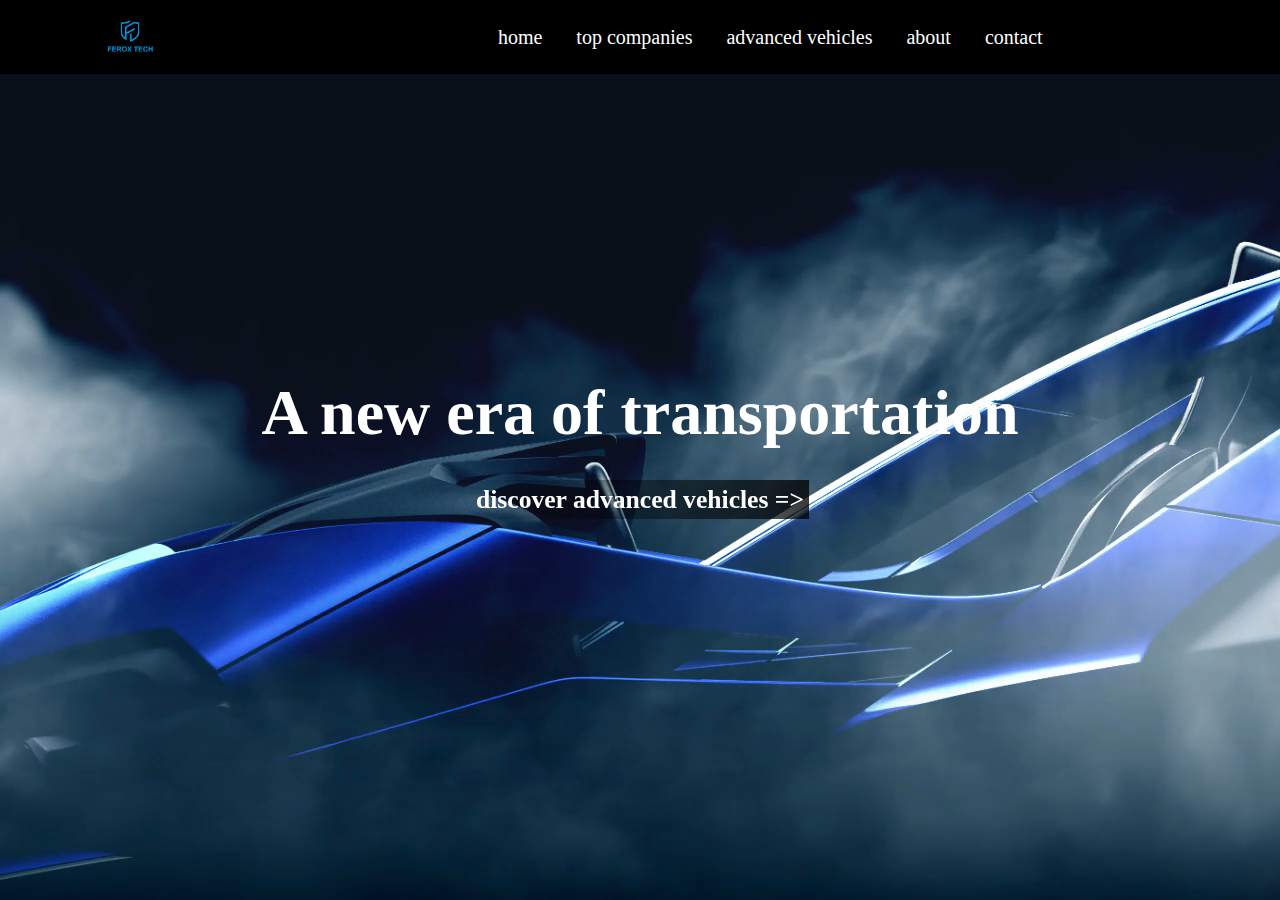
<file: index.html>
<!DOCTYPE html>
<html lang="en">

<head>
    <meta charset="UTF-8">
    <meta name="viewport" content="width=device-width, initial-scale=1.0">
    <title>ferox vehicles</title>
    <link rel="stylesheet" href="styles.css">
</head>

<body>
    <div class="nav">
        <div class="logo"><img src="logo 4.png" alt="logo" style="width: 70px;height:auto;"></div>
        <div class="menu">
            <a href="index.html" class="ac">home</a>
            <a href="companies.html">top companies</a>
            <a href="advanced.html">advanced vehicles</a>
            <a href="about.html">about</a>
            <a href="contact.html">contact</a>
        </div>
        <div class="dropdown-menu">
            <div class="drop-img">
                <img src="menu2.jpg" alt="menu" style="width: 70px;height:auto; padding-top: 10px;">
            </div>
            <div class="dropdown-content">
                <a href="index.html">home</a>
                <a href="companies.html">top companies</a>
                <a href="advanced.html">advanced vehicles</a>
                <a href="about.html">about</a>
                <a href="contact.html">contact</a>
                <div class="footer">
                    <div class="social">
                        <img src="iconfinder_5282541_fb_social media_facebook_facebook logo_social network_icon_64px.png" alt="facebook-Icon">
                        <img src="iconfinder_5282551_tweet_twitter_twitter logo_icon_64px.png" alt="twitter-Icon">
                        <img src="iconfinder_5282544_camera_instagram_social media_social network_instagram logo_icon_64px.png" alt="instagram-Icon">
                        <img src="iconfinder_5282546_chat_facebook_message_messenger_messenger logo_icon_64px.png" alt="massenger-Icon">
                        <img src="iconfinder_5282549_call_chat_mobile_whatsapp_whatsapp logo_icon_64px.png" alt="whatsapp-Icon">
                    </div>
                </div>
            </div>
        </div>
    </div>
    <div class="section">

        <h1>A new era of transportation <br> <span id="next"><a href="advanced.html">  discover advanced vehicles =></a></span> </h1>
        <div class="video-container">
            <video autoplay loop muted>
            <source src="Ferox Advanced Vehicles - Intelligent vehicles powered by visionary technology.mp4" type="video/mp4">
        </video>
            <div class="homeimg">
                <h1 style="padding-top: 50vh; font-size: 3vw;">Meaningful and profound technologies</h1>
                <h1 style="padding-top: 70vh; font-size: 3vw;">Uncompromising innovators</h1>
                <h1 style="padding-top: 90vh; font-size: 3vw;"> Accelerating human progress</h1>
                <img src="695751035ba8a39763bef60726c109e5.jpg" alt="homeimg" style="width: 100%;opacity: 0.7;">

            </div>

        </div>

    </div>


</body>

</html>
</file>
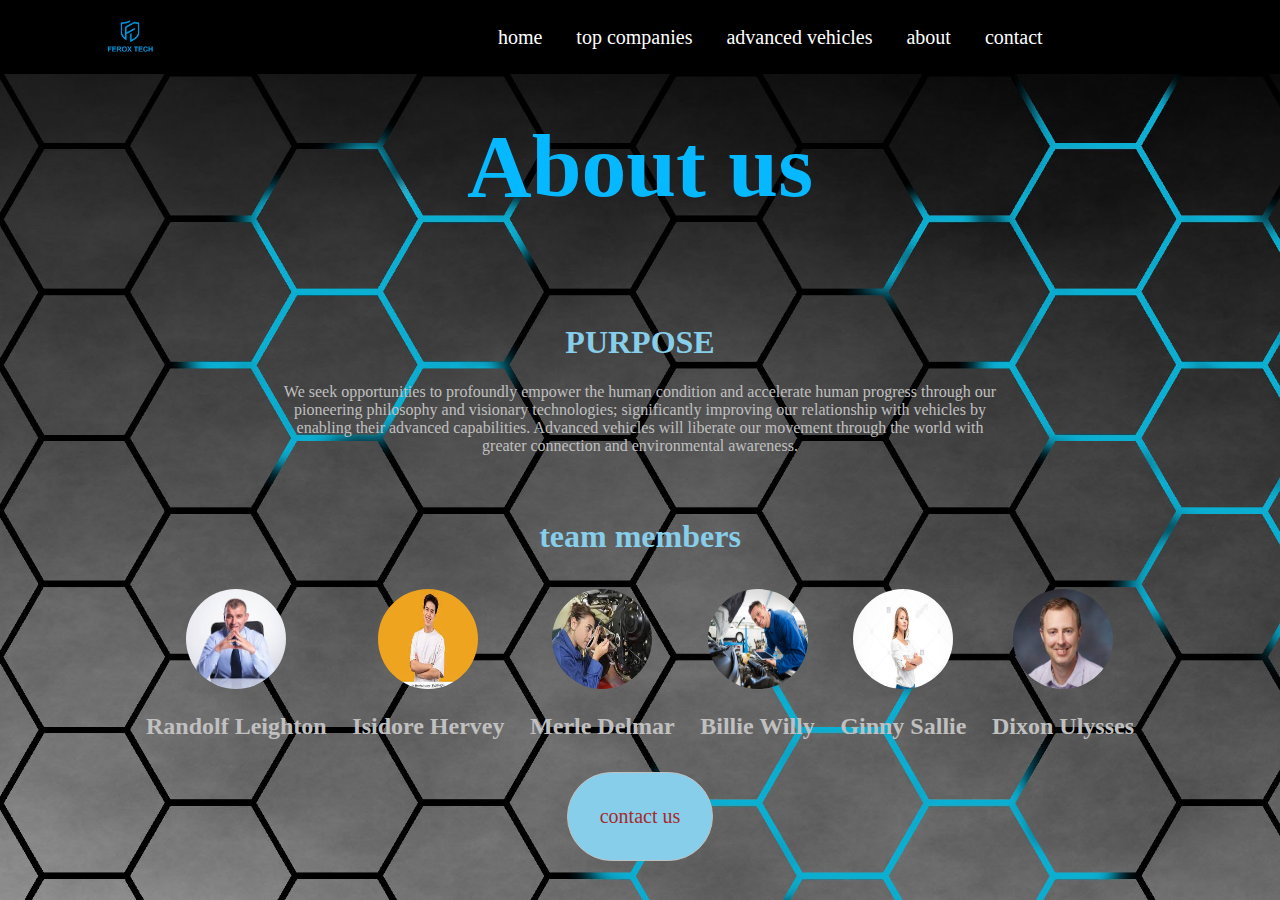
<file: about.html>
<!DOCTYPE html>
<html lang="en">

<head>
    <meta charset="UTF-8">
    <meta name="viewport" content="width=device-width, initial-scale=1.0">
    <title>ferox vehicles</title>
    <link rel="stylesheet" href="styles.css">
    <style>
        body {
            background-image: url('Cool-Backgrounds-for-Laptops-59-images.jpg');
            background-repeat: no-repeat;
            background-attachment: fixed;
            background-size: cover;
        }
        
        .container {
            margin-top: 6vh;
            width: 100%;
            display: flex;
            flex-direction: column;
            justify-content: center;
            align-items: center;
            text-align: center;
        }
        
        .about {
            display: flex;
            justify-content: center;
            text-align: center;
            flex-direction: column;
            align-items: center;
        }
        
        .prop {
            padding: 2vw;
            width: 60%;
        }
        
        .team {
            display: flex;
            justify-content: center;
            align-items: center;
            text-align: center;
            flex-wrap: wrap;
        }
        
        .team img {
            width: 100px;
            height: 100px;
            border-radius: 75%;
        }
        
        .pf {
            display: flex;
            flex-direction: column;
            justify-content: center;
            align-items: center;
            text-align: center;
        }
        
        .name,
        p {
            color: silver;
        }
        
        .top {
            top: 0;
            color: skyblue;
        }
        
        .members {
            padding: 1vw;
        }
        
        .container a {
            padding: 2.5vmax;
            background-color: skyblue;
            border-radius: 50px;
            border: 1px solid silver;
            color: brown;
        }
    </style>
</head>

<body>
    <div class="nav">
        <div class="logo"><img src="logo 4.png" alt="logo" style="width: 70px;height:auto;"></div>
        <div class="menu">
            <a href="index.html">home</a>
            <a href="companies.html">top companies</a>
            <a href="advanced.html">advanced vehicles</a>
            <a href="about.html">about</a>
            <a href="contact.html">contact</a>
        </div>
        <div class="dropdown-menu">
            <div class="drop-img">
                <img src="menu2.jpg" alt="menu" style="width: 70px;height:auto; padding-top: 10px;">
            </div>
            <div class="dropdown-content">
                <a href="index.html">home</a>
                <a href="companies.html">top companies</a>
                <a href="advanced.html">advanced vehicles</a>
                <a href="about.html">about</a>
                <a href="contact.html">contact</a>
                <div class="footer">
                    <div class="social">
                        <img src="iconfinder_5282541_fb_social media_facebook_facebook logo_social network_icon_64px.png" alt="facebook-Icon">
                        <img src="iconfinder_5282551_tweet_twitter_twitter logo_icon_64px.png" alt="twitter-Icon">
                        <img src="iconfinder_5282544_camera_instagram_social media_social network_instagram logo_icon_64px.png" alt="instagram-Icon">
                        <img src="iconfinder_5282546_chat_facebook_message_messenger_messenger logo_icon_64px.png" alt="massenger-Icon">
                        <img src="iconfinder_5282549_call_chat_mobile_whatsapp_whatsapp logo_icon_64px.png" alt="whatsapp-Icon">
                    </div>
                </div>
            </div>
        </div>
    </div>
    <div class="container">
        <h1 style="color: rgb(5, 184, 255); font-size:7vmax;">About us</h1>
        <div class="about">
            <div class="prop">
                <h1 class="top">PURPOSE</h1>
                <p>We seek opportunities to profoundly empower the human condition and accelerate human progress through our pioneering philosophy and visionary technologies; significantly improving our relationship with vehicles by enabling their advanced
                    capabilities. Advanced vehicles will liberate our movement through the world with greater connection and environmental awareness.</p>
            </div>
            <h1 class="top">team members</h1>
            <div class="team">
                <div class="members">
                    <img src="ab6.jfif" alt="tm">
                    <h2 class="name">Randolf Leighton</h2>
                </div>

                <div class="members">
                    <img src="ab2.jfif" alt="tm">
                    <h2 class="name">Isidore Hervey</h2>
                </div>
                <div class="members">
                    <img src="ab3.jfif" alt="tm">
                    <h2 class="name">Merle Delmar</h2>
                </div>
                <div class="members">
                    <img src="ab4.jpg" alt="tm">
                    <h2 class="name">Billie Willy</h2>
                </div>
                <div class="members">
                    <img src="ab5.jpg" alt="tm">
                    <h2 class="name">Ginny Sallie</h2>
                </div>
                <div class="members">
                    <img src="ab1.jfif" alt="tm">
                    <h2 class="name">Dixon Ulysses</h2>
                </div>
            </div>
            <a href="contact.html">contact us</a>
        </div>
    </div>
    </div>
</body>

</html>
</file>
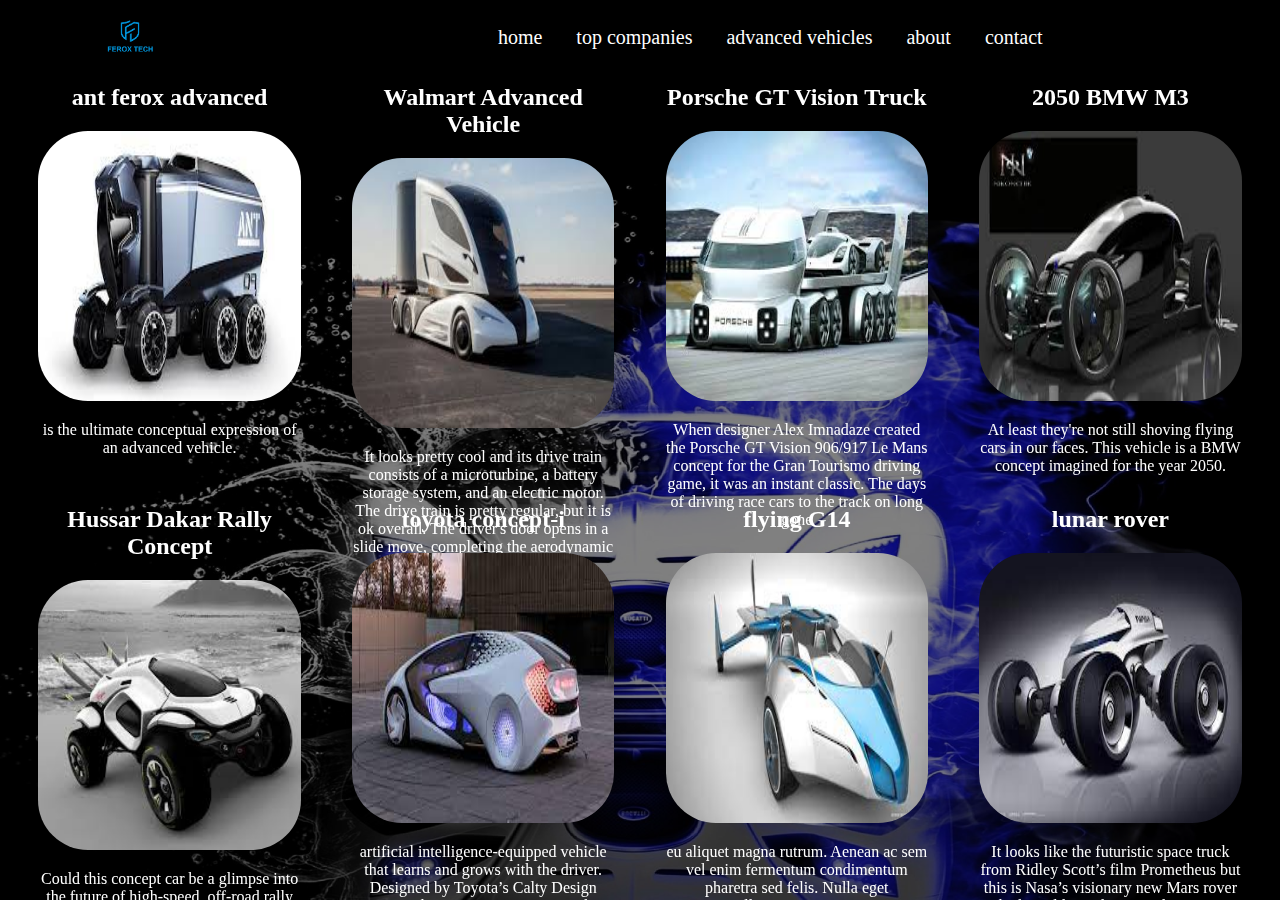
<file: advanced.html>
<!DOCTYPE html>
<html lang="en">

<head>
    <meta charset="UTF-8">
    <meta name="viewport" content="width=device-width, initial-scale=1.0">
    <title>ferox vehicles</title>
    <link rel="stylesheet" href="styles.css">
</head>

<body>
    <div class="nav">
        <div class="logo"><img src="logo 4.png" alt="logo" style="width: 70px;height:auto;"></div>
        <div class="menu">
            <a href="index.html">home</a>
            <a href="companies.html">top companies</a>
            <a href="advanced.html">advanced vehicles</a>
            <a href="about.html">about</a>
            <a href="contact.html">contact</a>
        </div>
        <div class="dropdown-menu">
            <div class="drop-img">
                <img src="menu2.jpg" alt="menu" style="width: 70px;height:auto; padding-top: 10px;">
            </div>
            <div class="dropdown-content">
                <a href="index.html">home</a>
                <a href="companies.html">top companies</a>
                <a href="advanced.html">advanced vehicles</a>
                <a href="about.html">about</a>
                <a href="contact.html">contact</a>
                <div class="footer">
                    <div class="social">
                        <img src="iconfinder_5282541_fb_social media_facebook_facebook logo_social network_icon_64px.png" alt="facebook-Icon">
                        <img src="iconfinder_5282551_tweet_twitter_twitter logo_icon_64px.png" alt="twitter-Icon">
                        <img src="iconfinder_5282544_camera_instagram_social media_social network_instagram logo_icon_64px.png" alt="instagram-Icon">
                        <img src="iconfinder_5282546_chat_facebook_message_messenger_messenger logo_icon_64px.png" alt="massenger-Icon">
                        <img src="iconfinder_5282549_call_chat_mobile_whatsapp_whatsapp logo_icon_64px.png" alt="whatsapp-Icon">
                    </div>
                </div>
            </div>
        </div>
    </div>
    <div class="section">

        <div class="gallary">

            <div class="col">


                <div class="item">
                    <h2 class="name">ant ferox advanced</h2>
                    <img src="ant.jfif" alt="ant">
                    <p>is the ultimate conceptual expression of an advanced vehicle.</p>
                </div>

                <div class="item">
                    <h2 class="name">Hussar Dakar Rally Concept</h2>
                    <img src="Hussar.jfif" alt="hussar-design">
                    <p>Could this concept car be a glimpse into the future of high-speed, off-road rally racing? Designer Klaud Wasiak thinks so, and has created the Hussar</p>
                </div>


                <div class="item">
                    <h2 class="name">Mars rover</h2>
                    <img src="maxresdefault.jpg" alt="maxresdefault">
                    <p>It looks like the futuristic space truck from Ridley Scott’s film Prometheus but this is Nasa’s visionary new Mars rover which could one day provide transport for manned missions to the Red Planet.
                    </p>
                </div>

            </div>

            <div class="col">


                <div class="item">
                    <h2 class="name">Walmart Advanced Vehicle</h2>
                    <img src="walmart.jfif" alt="walmart">
                    <p>It looks pretty cool and its drive train consists of a microturbine, a battery storage system, and an electric motor. The drive train is pretty regular, but it is ok overall. The driver's door opens in a slide move, completing the
                        aerodynamic design.</p>
                </div>


                <div class="item">
                    <h2 class="name">toyota concept-i</h2>
                    <img src="toyota concept-i.jfif" alt="toyota">
                    <p>artificial intelligence-equipped vehicle that learns and grows with the driver. Designed by Toyota’s Calty Design Research center in Newport Beach, California, the outrageous looking exterior is only part of a much more advanced platform.</p>
                </div>

                <div class="item">
                    <h2 class="name">azaris ferox advanced</h2>
                    <img src="download.jfif" alt="azaris">
                    <p>New advanced capabilities enhance our ability to traverse land with strong, flexible, primal, and extremely swift vehicles.</p>
                </div>

            </div>

            <div class="col">

                <div class="item">
                    <h2 class="name">Porsche GT Vision Truck</h2>
                    <img src="truck.jfif" alt="truck">
                    <p>When designer Alex Imnadaze created the Porsche GT Vision 906/917 Le Mans concept for the Gran Tourismo driving game, it was an instant classic. The days of driving race cars to the track on long gone</p>
                </div>


                <div class="item">
                    <h2 class="name">flying G14</h2>
                    <img src="flying car.jfif" alt="flying car">
                    <p>eu aliquet magna rutrum. Aenean ac sem vel enim fermentum condimentum pharetra sed felis. Nulla eget ullamcorper purus.</p>
                </div>


                <div class="item">
                    <h2 class="name">Off-Road Ambulance</h2>
                    <img src="325161a01d4bc8c4926a408693517265.jpg" alt="Off-Road Ambulance">
                    <p>The RT 112 rescue vehicle was design to provide access to emergency help even in remote parts of the world where terrain can be difficult. The project combines modern off-roading technology</p>
                </div>

            </div>

            <div class="col">

                <div class="item">
                    <h2 class="name">2050 BMW M3</h2>
                    <img src="2050.jfif" alt="BMW M3">
                    <p>At least they're not still shoving flying cars in our faces. This vehicle is a BMW concept imagined for the year 2050. </p>
                </div>


                <div class="item">
                    <h2 class="name">lunar rover</h2>
                    <img src="lunar rover.jfif" alt="lunar rover">
                    <p>It looks like the futuristic space truck from Ridley Scott’s film Prometheus but this is Nasa’s visionary new Mars rover which could one day provide transport for manned missions to the Red Planet</p>
                </div>


                <div class="item">
                    <h2 class="name">advanced vehicle</h2>
                    <img src="inc.jfif" alt="inc">
                    <p>eu aliquet magna rutrum. Aenean ac sem vel enim fermentum condimentum pharetra sed felis. Nulla eget ullamcorper purus.</p>
                </div>

            </div>

        </div>

        <div class="video-container">
            <img src="1179580.jpg" alt="backgound" style="width: 100%;height: 100%; opacity: 0.5;position: fixed;">

        </div>
    </div>

</body>
</file>
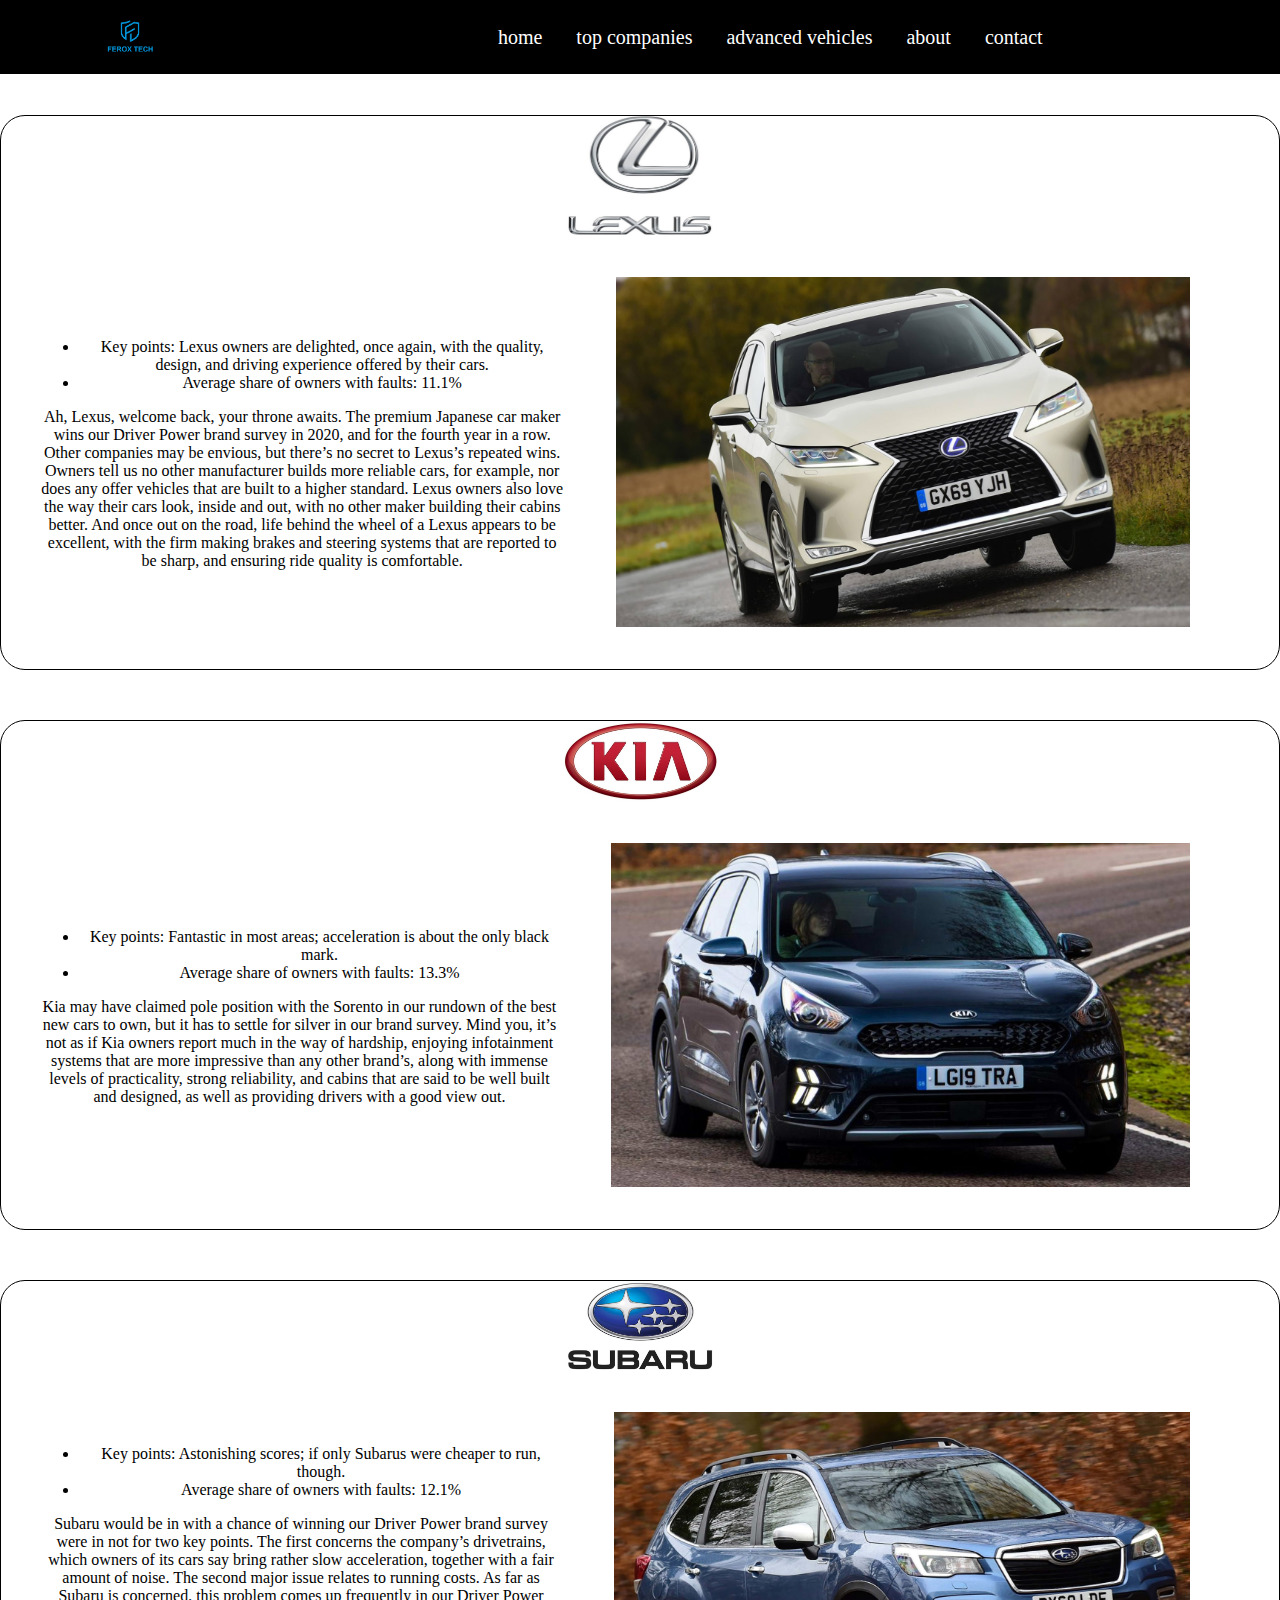
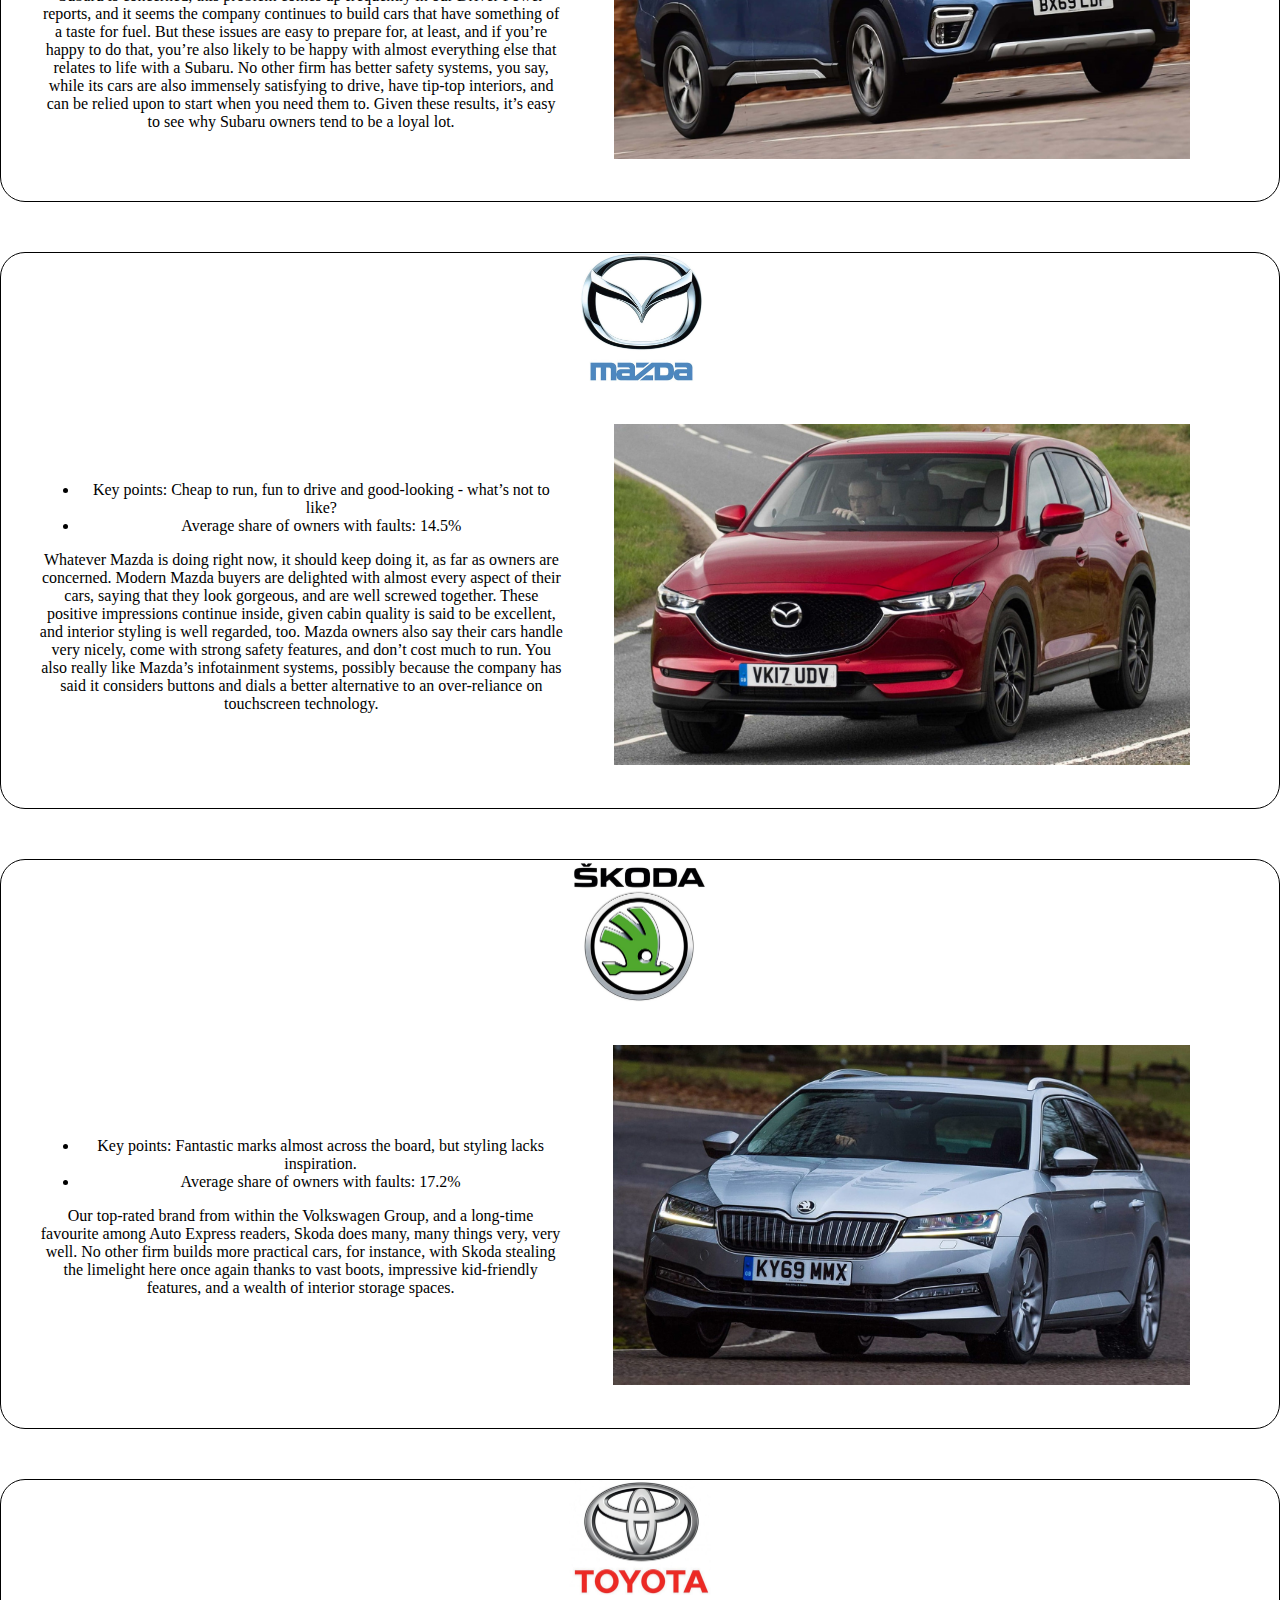
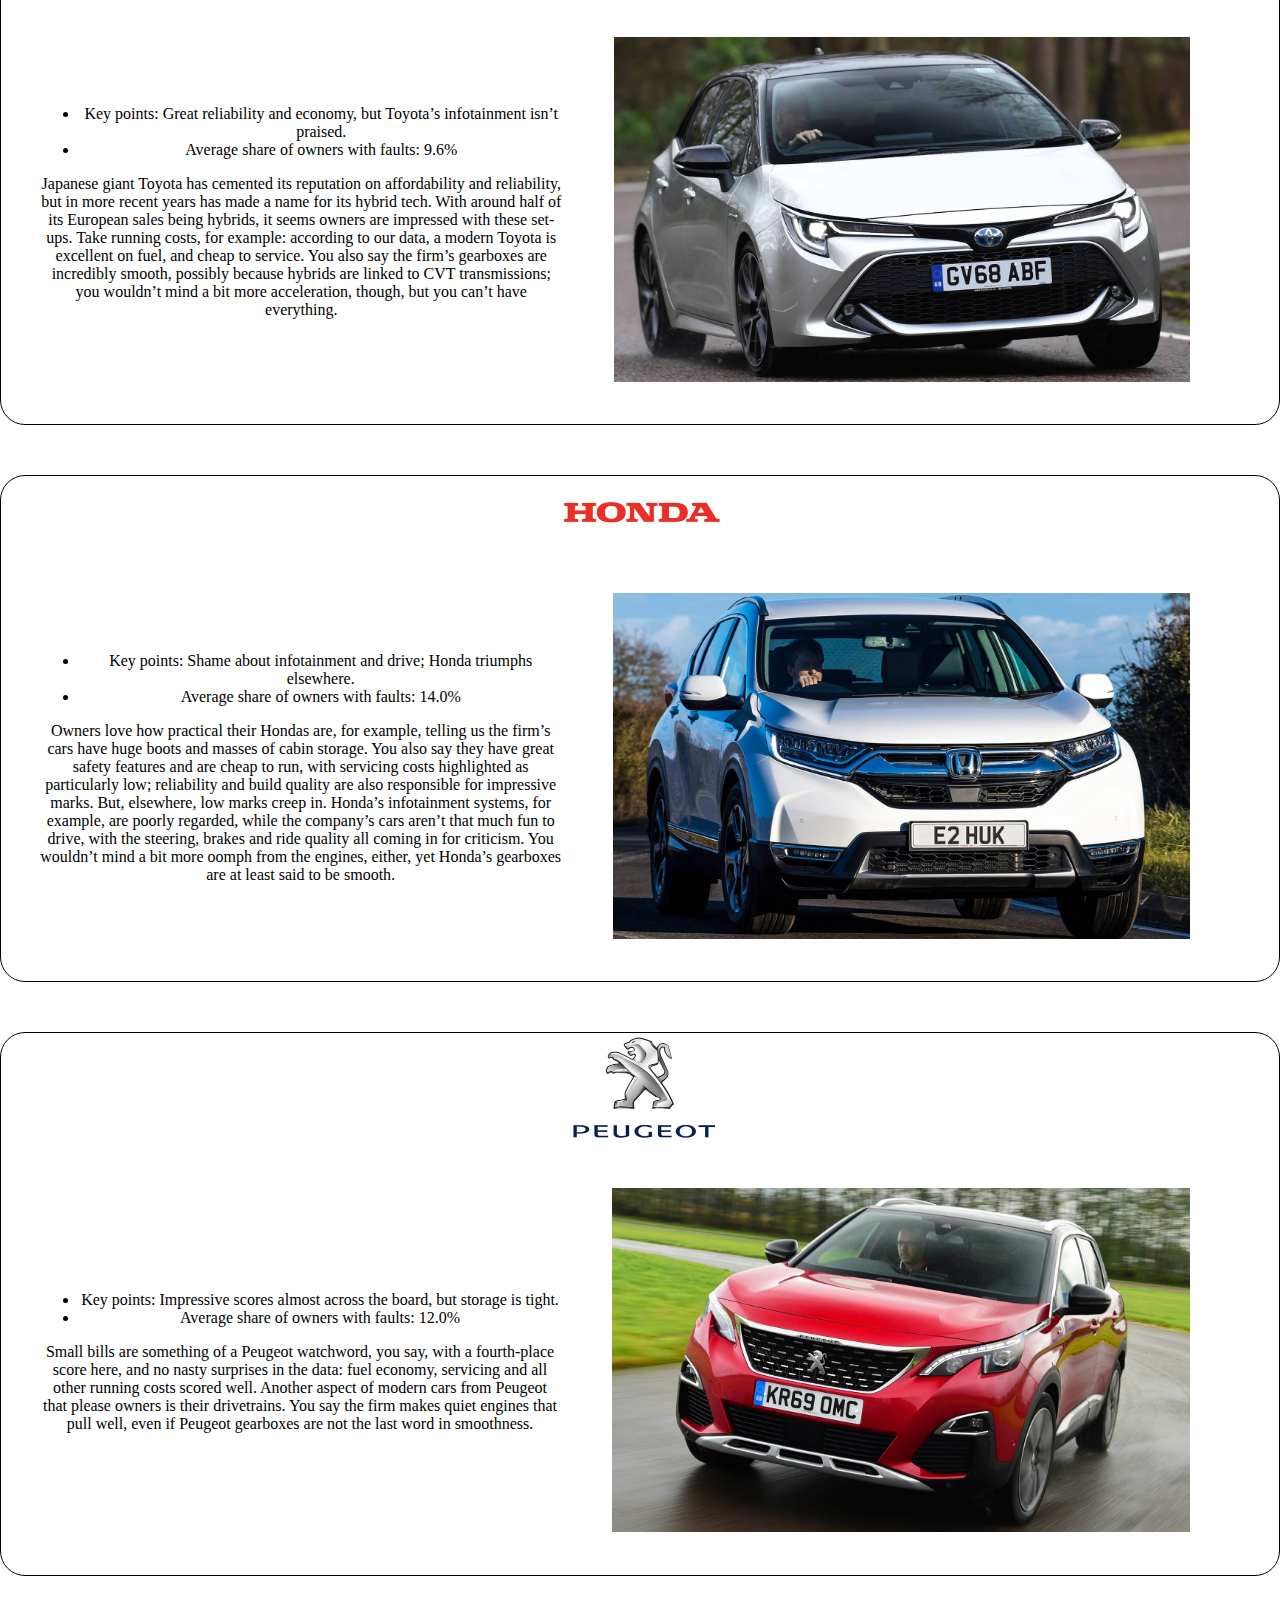
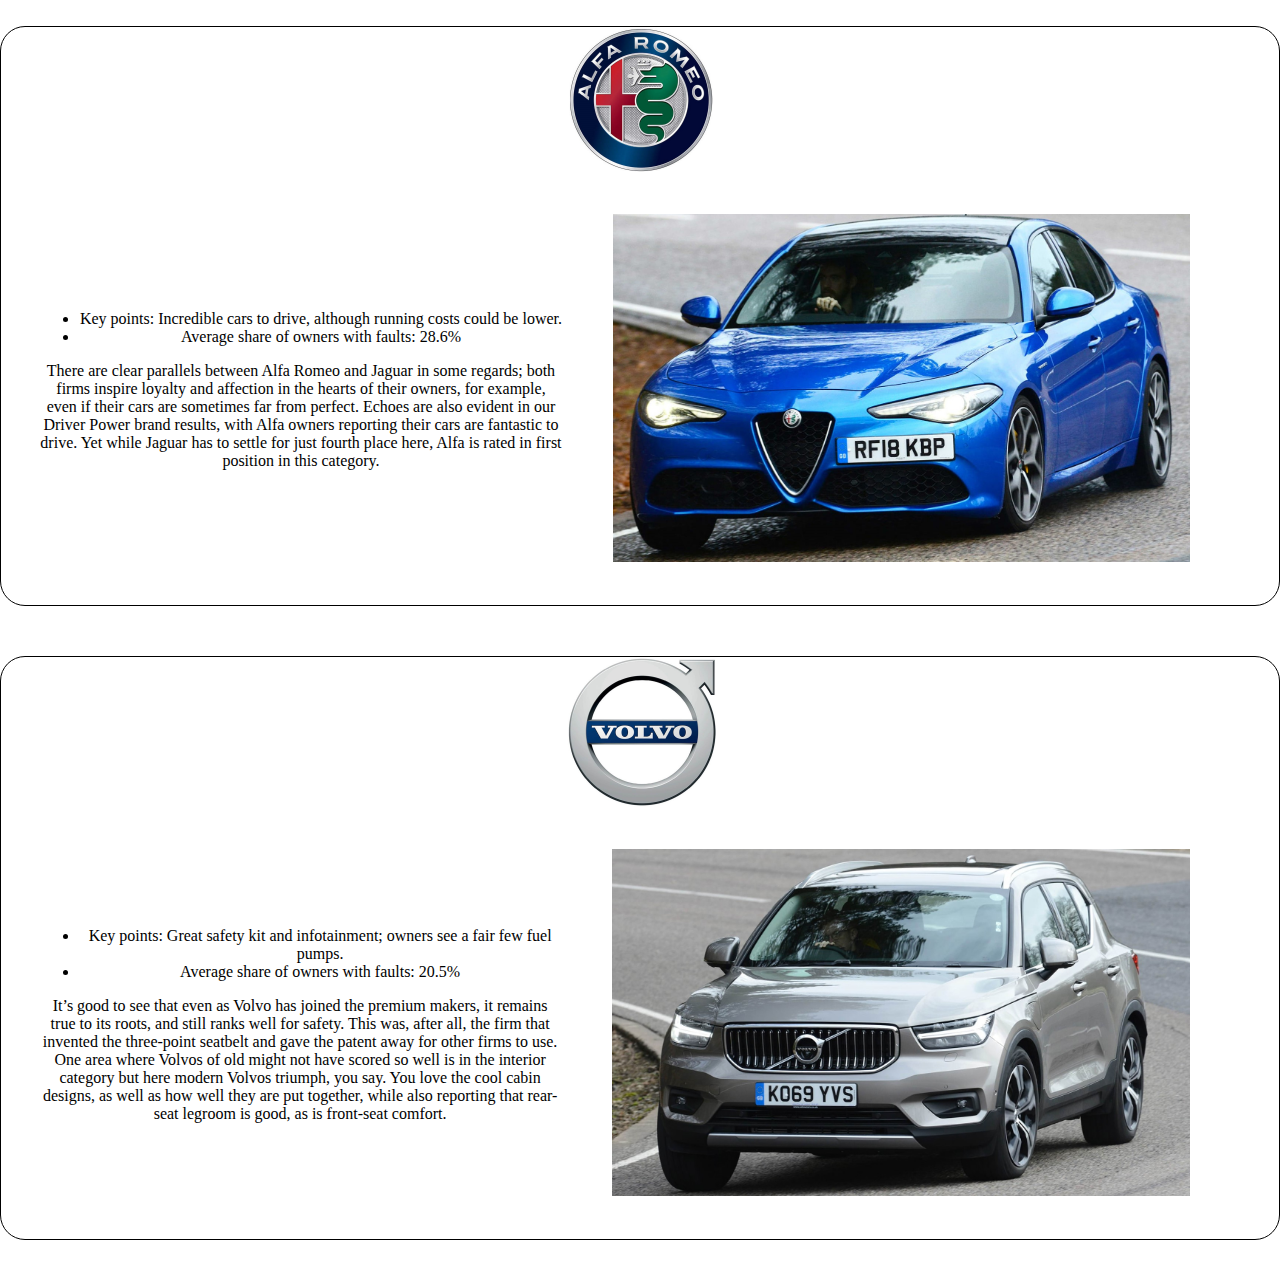
<file: companies.html>
<!DOCTYPE html>
<html lang="en">

<head>
    <meta charset="UTF-8">
    <meta name="viewport" content="width=device-width, initial-scale=1.0">
    <title>ferox vehicles</title>
    <link rel="stylesheet" href="styles.css">
    <style>
        .container {
            margin-top: 10vh;
            width: 100%;
            display: flex;
            flex-direction: column;
            justify-content: center;
            align-items: center;
            text-align: center;
        }
        
        .comp {
            display: flex;
            width: 100%;
            flex-direction: column;
            justify-content: center;
            align-items: center;
            text-align: center;
            border: 1px solid black;
            border-radius: 25px;
            margin: 25px;
        }
        
        .info {
            display: flex;
            justify-content: center;
            align-items: center;
            text-align: center;
            padding: 3vmax;
        }
        
        #comp-logo {
            text-align: center;
        }
        
        .comp-logo img {
            width: 25%;
        }
        
        .comp-ex img {
            width: 85%;
        }
        
        .par {
            width: 100%;
        }
    </style>
</head>

<body>
    <div class="nav">
        <div class="logo"><img src="logo 4.png" alt="logo" style="width: 70px;height:auto;"></div>
        <div class="menu">
            <a href="index.html">home</a>
            <a href="companies.html">top companies</a>
            <a href="advanced.html">advanced vehicles</a>
            <a href="about.html">about</a>
            <a href="contact.html">contact</a>
        </div>
        <div class="dropdown-menu">
            <div class="drop-img">
                <img src="menu2.jpg" alt="menu" style="width: 70px;height:auto; padding-top: 10px;">
            </div>
            <div class="dropdown-content">
                <a href="index.html">home</a>
                <a href="companies.html">top companies</a>
                <a href="advanced.html">advanced vehicles</a>
                <a href="about.html">about</a>
                <a href="contact.html">contact</a>
                <div class="footer">
                    <div class="social">
                        <img src="iconfinder_5282541_fb_social media_facebook_facebook logo_social network_icon_64px.png" alt="facebook-Icon">
                        <img src="iconfinder_5282551_tweet_twitter_twitter logo_icon_64px.png" alt="twitter-Icon">
                        <img src="iconfinder_5282544_camera_instagram_social media_social network_instagram logo_icon_64px.png" alt="instagram-Icon">
                        <img src="iconfinder_5282546_chat_facebook_message_messenger_messenger logo_icon_64px.png" alt="massenger-Icon">
                        <img src="iconfinder_5282549_call_chat_mobile_whatsapp_whatsapp logo_icon_64px.png" alt="whatsapp-Icon">
                    </div>
                </div>
            </div>
        </div>
    </div>
    <div class="container">
        <div class="comp">
            <div class="comp-logo"><img src="lexuslogo.jpg" alt="lexuslogo"></div>
            <div class="info">
                <div class="par">
                    <ul>
                        <li>Key points: Lexus owners are delighted, once again, with the quality, design, and driving experience offered by their cars.</li>
                        <li>Average share of owners with faults: 11.1%</li>
                    </ul>
                    <p>Ah, Lexus, welcome back, your throne awaits. The premium Japanese car maker wins our Driver Power brand survey in 2020, and for the fourth year in a row. Other companies may be envious, but there’s no secret to Lexus’s repeated wins.
                        Owners tell us no other manufacturer builds more reliable cars, for example, nor does any offer vehicles that are built to a higher standard. Lexus owners also love the way their cars look, inside and out, with no other maker building
                        their cabins better. And once out on the road, life behind the wheel of a Lexus appears to be excellent, with the firm making brakes and steering systems that are reported to be sharp, and ensuring ride quality is comfortable.</p>
                </div>
                <div class="comp-ex"><img src="lexuscar.jpg" alt="lexuscar"></div>
            </div>
        </div>

        <div class="comp">
            <div class="comp-logo"><img src="kialogo.jpg" alt="kialogo"></div>
            <div class="info">
                <div class="par">
                    <ul>
                        <li>Key points: Fantastic in most areas; acceleration is about the only black mark.</li>
                        <li>Average share of owners with faults: 13.3% </li>
                    </ul>
                    <p>Kia may have claimed pole position with the Sorento in our rundown of the best new cars to own, but it has to settle for silver in our brand survey. Mind you, it’s not as if Kia owners report much in the way of hardship, enjoying infotainment
                        systems that are more impressive than any other brand’s, along with immense levels of practicality, strong reliability, and cabins that are said to be well built and designed, as well as providing drivers with a good view out.
                    </p>
                </div>
                <div class="comp-ex"><img src="kiacar.jpg" alt="kiacar.jpg"></div>
            </div>
        </div>
        <div class="comp">
            <div class="comp-logo"><img src="subarulogo.jpg" alt="subarulogo"></div>
            <div class="info">
                <div class="par">
                    <ul>
                        <li>Key points: Astonishing scores; if only Subarus were cheaper to run, though. </li>
                        <li>Average share of owners with faults: 12.1% </li>
                    </ul>
                    <p>Subaru would be in with a chance of winning our Driver Power brand survey were in not for two key points. The first concerns the company’s drivetrains, which owners of its cars say bring rather slow acceleration, together with a fair
                        amount of noise. The second major issue relates to running costs. As far as Subaru is concerned, this problem comes up frequently in our Driver Power reports, and it seems the company continues to build cars that have something
                        of a taste for fuel. But these issues are easy to prepare for, at least, and if you’re happy to do that, you’re also likely to be happy with almost everything else that relates to life with a Subaru. No other firm has better safety
                        systems, you say, while its cars are also immensely satisfying to drive, have tip-top interiors, and can be relied upon to start when you need them to. Given these results, it’s easy to see why Subaru owners tend to be a loyal
                        lot.

                    </p>
                </div>
                <div class="comp-ex"><img src="subarucar.jpg" alt="subarucar"></div>
            </div>
        </div>
        <div class="comp">
            <div class="comp-logo"><img src="mazdalogo.jpg" alt="mazdacar"></div>
            <div class="info">
                <div class="par">
                    <ul>
                        <li>Key points: Cheap to run, fun to drive and good-looking - what’s not to like?
                        </li>
                        <li>Average share of owners with faults: 14.5%
                        </li>
                    </ul>
                    <p>Whatever Mazda is doing right now, it should keep doing it, as far as owners are concerned. Modern Mazda buyers are delighted with almost every aspect of their cars, saying that they look gorgeous, and are well screwed together. These
                        positive impressions continue inside, given cabin quality is said to be excellent, and interior styling is well regarded, too. Mazda owners also say their cars handle very nicely, come with strong safety features, and don’t cost
                        much to run. You also really like Mazda’s infotainment systems, possibly because the company has said it considers buttons and dials a better alternative to an over-reliance on touchscreen technology.</p>
                </div>
                <div class="comp-ex"><img src="mazdacar.jpg" alt="mazdacar"></div>
            </div>

        </div>
        <div class="comp">
            <div class="comp-logo"><img src="skodalogo.jpg" alt="skodalogo.jpg"></div>
            <div class="info">
                <div class="par">
                    <ul>
                        <li>Key points: Fantastic marks almost across the board, but styling lacks inspiration.
                        </li>
                        <li>Average share of owners with faults: 17.2%
                        </li>
                    </ul>
                    <p>Our top-rated brand from within the Volkswagen Group, and a long-time favourite among Auto Express readers, Skoda does many, many things very, very well. No other firm builds more practical cars, for instance, with Skoda stealing the
                        limelight here once again thanks to vast boots, impressive kid-friendly features, and a wealth of interior storage spaces.</p>
                </div>
                <div class="comp-ex"><img src="skodacar.jpg" alt="skodacar"></div>
            </div>
        </div>

        <div class="comp">
            <div class="comp-logo"><img src="toyota.jpg" alt="toyotalogo"></div>
            <div class="info">
                <div class="par">
                    <ul>
                        <li>Key points: Great reliability and economy, but Toyota’s infotainment isn’t praised.
                        </li>
                        <li>Average share of owners with faults: 9.6%
                        </li>
                    </ul>
                    <p>Japanese giant Toyota has cemented its reputation on affordability and reliability, but in more recent years has made a name for its hybrid tech. With around half of its European sales being hybrids, it seems owners are impressed with
                        these set-ups. Take running costs, for example: according to our data, a modern Toyota is excellent on fuel, and cheap to service. You also say the firm’s gearboxes are incredibly smooth, possibly because hybrids are linked to
                        CVT transmissions; you wouldn’t mind a bit more acceleration, though, but you can’t have everything.</p>
                </div>
                <div class="comp-ex"><img src="toyotacar.jpg" alt="toyotacar"></div>
            </div>
        </div>

        <div class="comp">
            <div class="comp-logo"><img src="honda.jpg" alt="honda"></div>
            <div class="info">
                <div class="par">
                    <ul>
                        <li>Key points: Shame about infotainment and drive; Honda triumphs elsewhere.
                        </li>
                        <li>Average share of owners with faults: 14.0%
                        </li>
                    </ul>
                    <p>Owners love how practical their Hondas are, for example, telling us the firm’s cars have huge boots and masses of cabin storage. You also say they have great safety features and are cheap to run, with servicing costs highlighted as
                        particularly low; reliability and build quality are also responsible for impressive marks. But, elsewhere, low marks creep in. Honda’s infotainment systems, for example, are poorly regarded, while the company’s cars aren’t that
                        much fun to drive, with the steering, brakes and ride quality all coming in for criticism. You wouldn’t mind a bit more oomph from the engines, either, yet Honda’s gearboxes are at least said to be smooth.

                    </p>
                </div>
                <div class="comp-ex"><img src="hondacar.jpg" alt="hondacar"></div>
            </div>
        </div>

        <div class="comp">
            <div class="comp-logo"><img src="peugeotlogo.jpg" alt="peugeotlogo"></div>
            <div class="info">
                <div class="par">
                    <ul>
                        <li>Key points: Impressive scores almost across the board, but storage is tight.
                        </li>
                        <li>Average share of owners with faults: 12.0%
                        </li>
                    </ul>
                    <p>Small bills are something of a Peugeot watchword, you say, with a fourth-place score here, and no nasty surprises in the data: fuel economy, servicing and all other running costs scored well. Another aspect of modern cars from Peugeot
                        that please owners is their drivetrains. You say the firm makes quiet engines that pull well, even if Peugeot gearboxes are not the last word in smoothness.</p>
                </div>
                <div class="comp-ex"><img src="peugeotcar.jpg" alt="peugeotcar"></div>
            </div>
        </div>
        <div class="comp">
            <div class="comp-logo"><img src="alfalogo.jpg" alt="alfalogo"></div>
            <div class="info">
                <div class="par">
                    <ul>
                        <li>Key points: Incredible cars to drive, although running costs could be lower.</li>
                        <li>Average share of owners with faults: 28.6%</li>
                    </ul>
                    <p>There are clear parallels between Alfa Romeo and Jaguar in some regards; both firms inspire loyalty and affection in the hearts of their owners, for example, even if their cars are sometimes far from perfect. Echoes are also evident
                        in our Driver Power brand results, with Alfa owners reporting their cars are fantastic to drive. Yet while Jaguar has to settle for just fourth place here, Alfa is rated in first position in this category.

                    </p>
                </div>
                <div class="comp-ex"><img src="alfacar.jpg" alt="alfacar"></div>
            </div>
        </div>

        <div class="comp">
            <div class="comp-logo"><img src="volvologo.jpg" alt="volvologo"></div>
            <div class="info">
                <div class="par">
                    <ul>
                        <li>Key points: Great safety kit and infotainment; owners see a fair few fuel pumps.</li>
                        <li>Average share of owners with faults: 20.5%</li>
                    </ul>
                    <p>It’s good to see that even as Volvo has joined the premium makers, it remains true to its roots, and still ranks well for safety. This was, after all, the firm that invented the three-point seatbelt and gave the patent away for other
                        firms to use. One area where Volvos of old might not have scored so well is in the interior category but here modern Volvos triumph, you say. You love the cool cabin designs, as well as how well they are put together, while also
                        reporting that rear-seat legroom is good, as is front-seat comfort.</p>
                </div>
                <div class="comp-ex"><img src="volvocar.jpg" alt="volvocar"></div>
            </div>
        </div>

    </div>

</body>

</html>
</file>
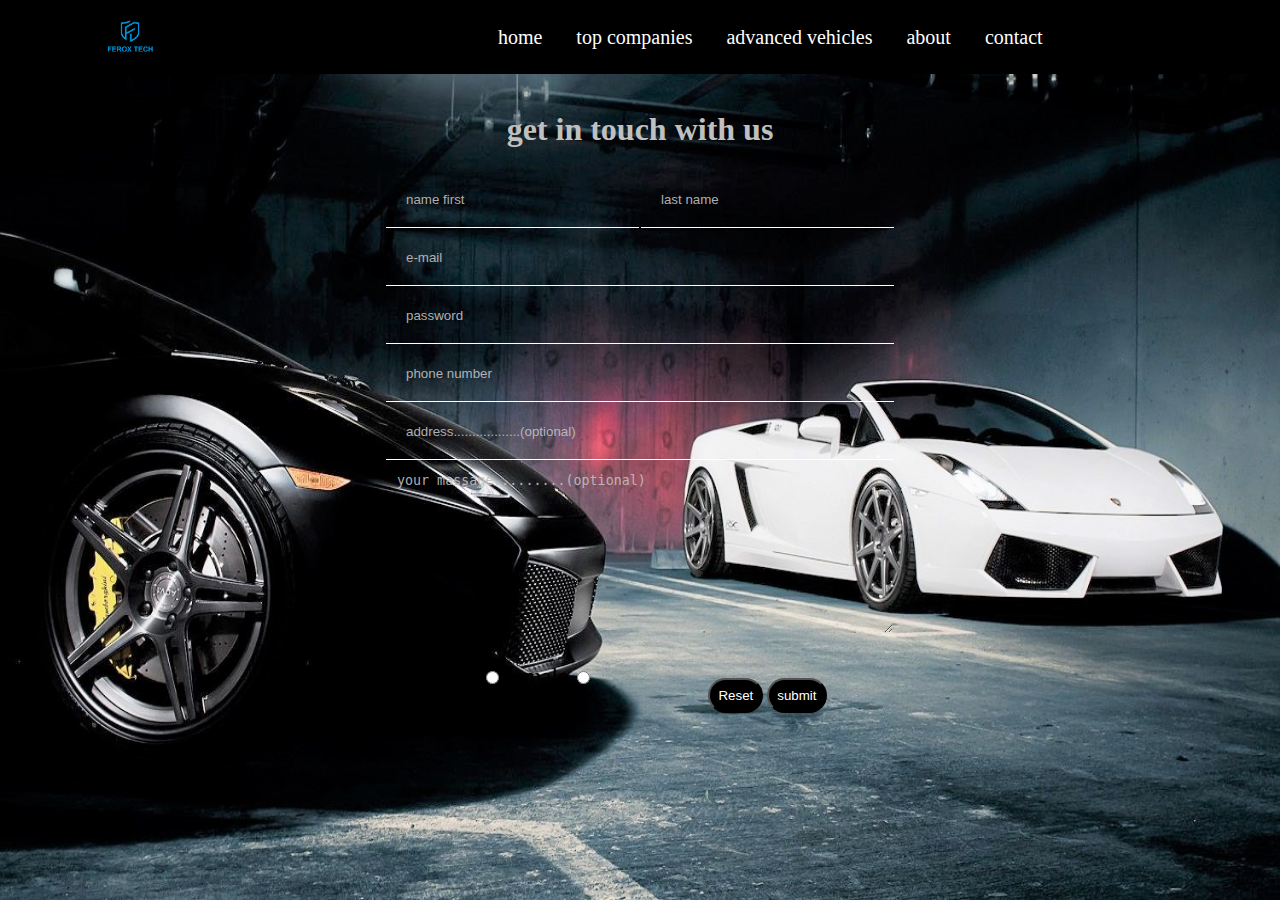
<file: contact.html>
<!DOCTYPE html>
<html lang="en">

<head>
    <meta charset="UTF-8">
    <meta name="viewport" content="width=device-width, initial-scale=1.0">
    <title>ferox vehicles</title>
    <link rel="stylesheet" href="styles.css">
    <script src="myScript.js"></script>
    <style>
        body {
            background-image: url('bc.jpg');
            background-repeat: no-repeat;
            background-attachment: fixed;
            background-size: 100% 100%;
        }
        
        .cform {
            display: flex;
            flex-direction: column;
            align-items: center;
            justify-content: center;
            text-align: center;
            margin-top: 10vh;
        }
        
        #pass,
        #email,
        #phone,
        #address,
        #txtarea,
        #first,
        #last {
            width: 100%;
            padding: 10px;
            border: transparent;
            background-color: transparent;
            color: white;
        }
        
        #pass::placeholder,
        #email::placeholder,
        #phone::placeholder,
        #address::placeholder,
        #txtarea::placeholder,
        #first::placeholder,
        #last::placeholder {
            opacity: 0.9;
            color: silver;
        }
        
        label {
            font-size: 23px;
        }
        
        .full {
            border-bottom: 1px solid white;
            padding: 10px;
        }
        
        table {
            width: 40vw;
        }
        
        input:focus,
        textarea:focus {
            outline: none;
        }
        
        #submit,
        #reset {
            background-color: black;
            color: white;
            border-radius: 20px;
            padding: 8px;
        }
    </style>
</head>

<body>
    <div class="nav">
        <div class="logo"><img src="logo 4.png" alt="logo" style="width: 70px;height:auto;"></div>
        <div class="menu">
            <a href="index.html" class="ac">home</a>
            <a href="companies.html">top companies</a>
            <a href="advanced.html">advanced vehicles</a>
            <a href="about.html">about</a>
            <a href="contact.html">contact</a>
        </div>
        <div class="dropdown-menu">
            <div class="drop-img">
                <img src="menu2.jpg" alt="menu" style="width: 70px;height:auto; padding-top: 10px;">
            </div>
            <div class="dropdown-content">
                <a href="index.html">home</a>
                <a href="companies.html">top companies</a>
                <a href="advanced.html">advanced vehicles</a>
                <a href="about.html">about</a>
                <a href="contact.html">contact</a>
                <div class="footer">
                    <div class="social">
                        <img src="iconfinder_5282541_fb_social media_facebook_facebook logo_social network_icon_64px.png" alt="facebook-Icon">
                        <img src="iconfinder_5282551_tweet_twitter_twitter logo_icon_64px.png" alt="twitter-Icon">
                        <img src="iconfinder_5282544_camera_instagram_social media_social network_instagram logo_icon_64px.png" alt="instagram-Icon">
                        <img src="iconfinder_5282546_chat_facebook_message_messenger_messenger logo_icon_64px.png" alt="massenger-Icon">
                        <img src="iconfinder_5282549_call_chat_mobile_whatsapp_whatsapp logo_icon_64px.png" alt="whatsapp-Icon">
                    </div>
                </div>
            </div>
        </div>
    </div>
    <div class="cform">
        <h1 style="color:silver;">get in touch with us</h1>
        <form id="contactForm" action="hi.html" method="GET">
            <div>
                <table>
                    <tr>
                        <td class="full"><input type="text" placeholder="name first" id="first" autocomplete="off"></td>
                        <td class="full"><input type="text" placeholder="last name" id="last" autocomplete="off"></td>
                    </tr>
                    <tr>
                        <td colspan="2" class="full"><input type="email" placeholder="e-mail" id="email" autocomplete="off"></td>
                    </tr>
                    <tr>
                        <td colspan="2" class="full"><input type="password" placeholder="password" id="pass"></td>
                    </tr>
                    <tr>
                        <td colspan="2" class="full"><input type="number" placeholder="phone number" id="phone" autocomplete="off"></td>
                    </tr>
                    <tr>
                        <td colspan="2" class="full"><input type="text" placeholder="address..................(optional)" id="address"></td>
                    </tr>

                    <tr>
                        <td colspan="2"><textarea name="massage" id="txtarea" cols="30" rows="10" placeholder="your massage.........(optional)"></textarea></td>
                    </tr>
                    <tr>
                        <td>
                            <label for="male">male</label>
                            <input type="radio" id="male" name="gender" />

                            <label for="female">female</label>
                            <input type="radio" id="female" name="gender" />
                        </td>
                        <td style="padding-top: 3vmax;">
                            <input type="reset" id="reset" />
                            <input type="submit" name="submit" value="submit" id="submit" />
                        </td>
                    </tr>
                </table>
            </div>
        </form>
    </div>
</body>

</html>
</file>
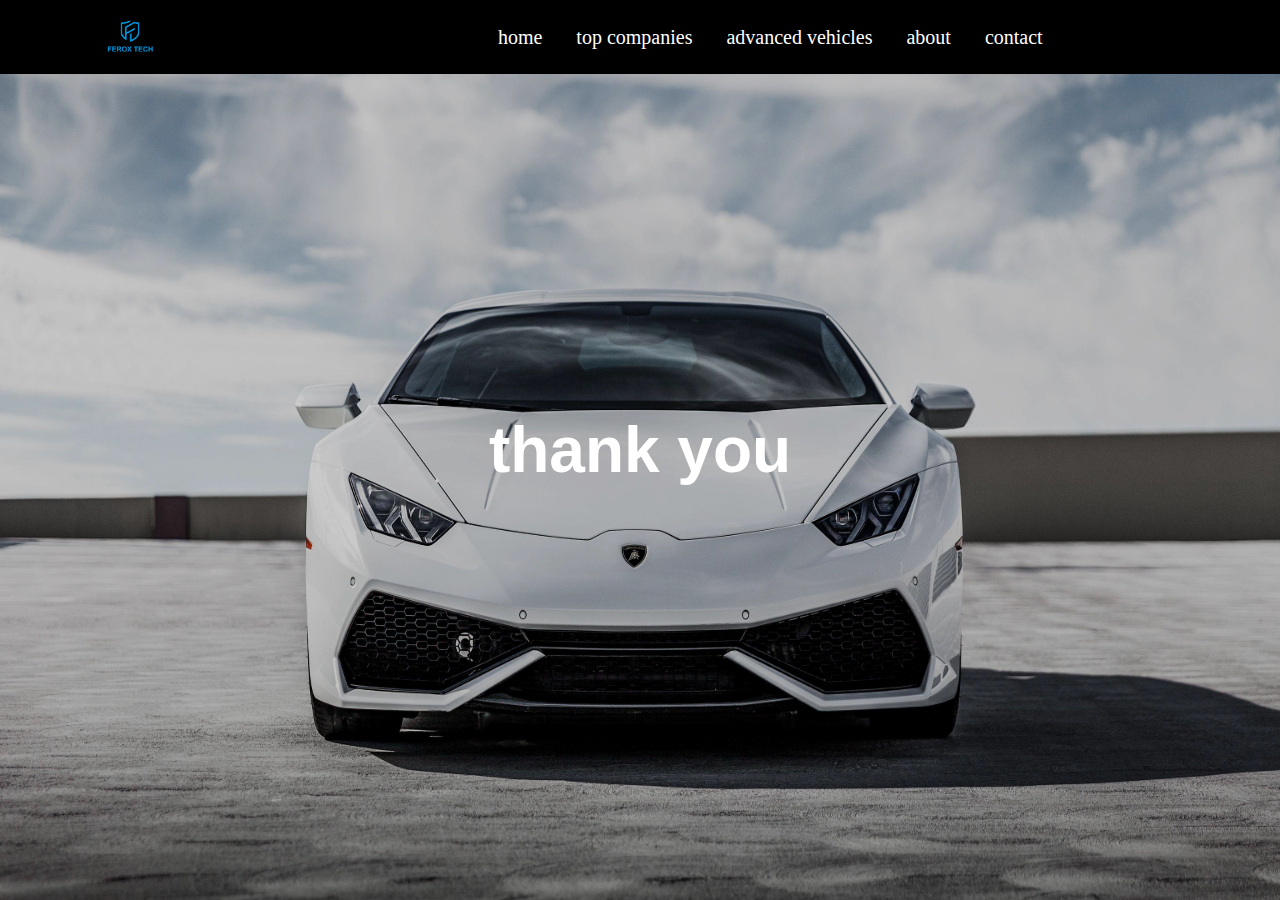
<file: hi.html>
<!DOCTYPE html>
<html lang="en">

<head>
    <meta charset="UTF-8">
    <meta name="viewport" content="width=device-width, initial-scale=1.0">
    <title>ferox vehicles</title>
    <link rel="stylesheet" href="styles.css">
</head>

<body>
    <div class="nav">
        <div class="logo"><img src="logo 4.png" alt="logo" style="width: 70px;height:auto;"></div>
        <div class="menu">
            <a href="index.html">home</a>
            <a href="companies.html">top companies</a>
            <a href="advanced.html">advanced vehicles</a>
            <a href="about.html">about</a>
            <a href="contact.html">contact</a>
        </div>
        <div class="dropdown-menu">
            <div class="drop-img">
                <img src="menu2.jpg" alt="menu" style="width: 70px;height:auto; padding-top: 10px;">
            </div>
            <div class="dropdown-content">
                <a href="index.html">home</a>
                <a href="companies.html">top companies</a>
                <a href="advanced.html">advanced vehicles</a>
                <a href="about.html">about</a>
                <a href="contact.html">contact</a>
                <div class="footer">
                    <div class="social">
                        <img src="iconfinder_5282541_fb_social media_facebook_facebook logo_social network_icon_64px.png" alt="facebook-Icon">
                        <img src="iconfinder_5282551_tweet_twitter_twitter logo_icon_64px.png" alt="twitter-Icon">
                        <img src="iconfinder_5282544_camera_instagram_social media_social network_instagram logo_icon_64px.png" alt="instagram-Icon">
                        <img src="iconfinder_5282546_chat_facebook_message_messenger_messenger logo_icon_64px.png" alt="massenger-Icon">
                        <img src="iconfinder_5282549_call_chat_mobile_whatsapp_whatsapp logo_icon_64px.png" alt="whatsapp-Icon">
                    </div>
                </div>
            </div>
        </div>
    </div>
    <div class="section">

        <h1 style="font-family:-apple-system, BlinkMacSystemFont, 'Segoe UI', Roboto, Oxygen, Ubuntu, Cantarell, 'Open Sans', 'Helvetica Neue', sans-serif;">thank you</h1>
        <div class="video-container">
            <img src="wp5334691.jpg" alt="backgound" style="width: 100%;height: 100%; opacity: 0.8;position: fixed;">
        </div>

    </div>
</body>

</html>
</file>
<file: styles.css>
body {
    margin: 0;
    padding: 0;
}

* {
    box-sizing: border-box;
}

.nav {
    display: flex;
    background-color: black;
    justify-content: center;
    align-items: center;
    position: fixed;
    top: 0;
    z-index: 2;
    width: 100%;
}

.dropdown-menu {
    display: none;
    position: relative;
    display: inline-block;
    text-align: center;
}

.logo {
    flex-grow: 3;
    text-align: center;
}

.menu {
    flex-grow: 7;
    text-align: center;
}

a {
    color: white;
    text-decoration: none;
    padding: 28px 15px 28px 15px;
    font-size: 20px;
}

.drop-img {
    display: none;
}

a:hover {
    color: rgb(5, 184, 255);
}

.dropdown-content {
    display: none;
    position: absolute;
    background-color: #f9f9f9;
    min-width: 100%;
    box-shadow: 0px 8px 16px 0px rgba(0, 0, 0, 0.2);
    z-index: 1;
    text-align: center;
}

.dropdown-content a {
    color: black;
    padding: 12px 16px;
    text-decoration: none;
    width: 100%;
    display: block;
}

.section {
    position: relative;
    width: 100%;
    height: 100vh;
    display: flex;
    align-items: center;
    justify-content: center;
    overflow-x: hidden;
    background-color: black;
}

.section h1 {
    text-align: center;
    font-size: 5vw;
    z-index: 1;
    padding: 20px;
    margin: 15px;
    color: white;
}

.video-container {
    position: absolute;
    top: 0;
    left: 0;
    width: 100%;
}

.homeimg {
    position: absolute;
    display: flex;
    left: 0;
    width: 100%;
    display: flex;
    align-items: center;
    justify-content: center;
}

.homeimg img {
    position: absolute;
    top: 0;
}

#next a {
    font-size: 2vw;
    background: linear-gradient(to right, #00000000, #000000c5);
    padding: 5px;
    text-decoration: none;
    color: white;
}

#next a:hover {
    background: linear-gradient(to right, #00000000, #000000f5);
    padding: 10px;
    transition: ease-in-out;
    transition: padding 0.5s;
}

@media (max-width:1000px) {
    .item {
        height: 50vmax !important;
    }
    .info {
        flex-direction: column;
    }
    .comp-ex img {
        width: 100%;
    }
}

@media (max-width:850px) {
    .drop-img,
    .dropdown-menu {
        display: inline;
        float: right;
    }
    .menu {
        display: none;
    }
    .nav {
        display: block;
    }
    .logo {
        display: inline;
        float: left;
    }
    .dropdown-menu:hover .dropdown-content {
        width: 100vw;
        right: 0;
        top: 70px;
        display: block;
    }
    .dropdown-content a:hover {
        background-color: dodgerblue;
    }
    .gallary {
        flex-wrap: nowrap;
    }
    .col {
        flex: 50% !important;
        max-width: 50% !important;
    }
    .item {
        height: 75vmax !important;
    }
    .gallary {
        margin-top: 15vmax !important;
    }
    table {
        width: 70vw !important;
    }
}

@media (max-width:450px) {
    .gallary {
        flex-wrap: nowrap;
    }
    .col {
        flex: 100% !important;
        max-width: 100% !important;
    }
    .item {
        height: 80vmax !important;
    }
    .gallary {
        margin-top: 15vmax !important;
    }
    table {
        width: 90vw !important;
    }
}

.social img {
    cursor: pointer;
    width: 30px;
    padding: 3px;
}

.social img:hover {
    opacity: 0.5;
}

.gallary {
    margin-top: 4vmax;
    display: flex;
    flex-wrap: wrap;
    justify-content: center;
    align-items: center;
    text-align: center;
    padding: 1vw;
    width: 100%;
    height: 100vh;
    z-index: 1;
}

.col {
    flex: 25%;
    max-width: 25%;
    display: flex;
    flex-direction: column;
    align-content: center;
    justify-content: center;
    text-align: center;
    padding: 1vw;
    color: white;
}

.item {
    height: 31vmax;
    margin: 1vw;
}

.item img {
    width: 100%;
    border-radius: 50px;
    height: 30vh;
}

.item img:hover {
    opacity: 0.9;
}
</file>
